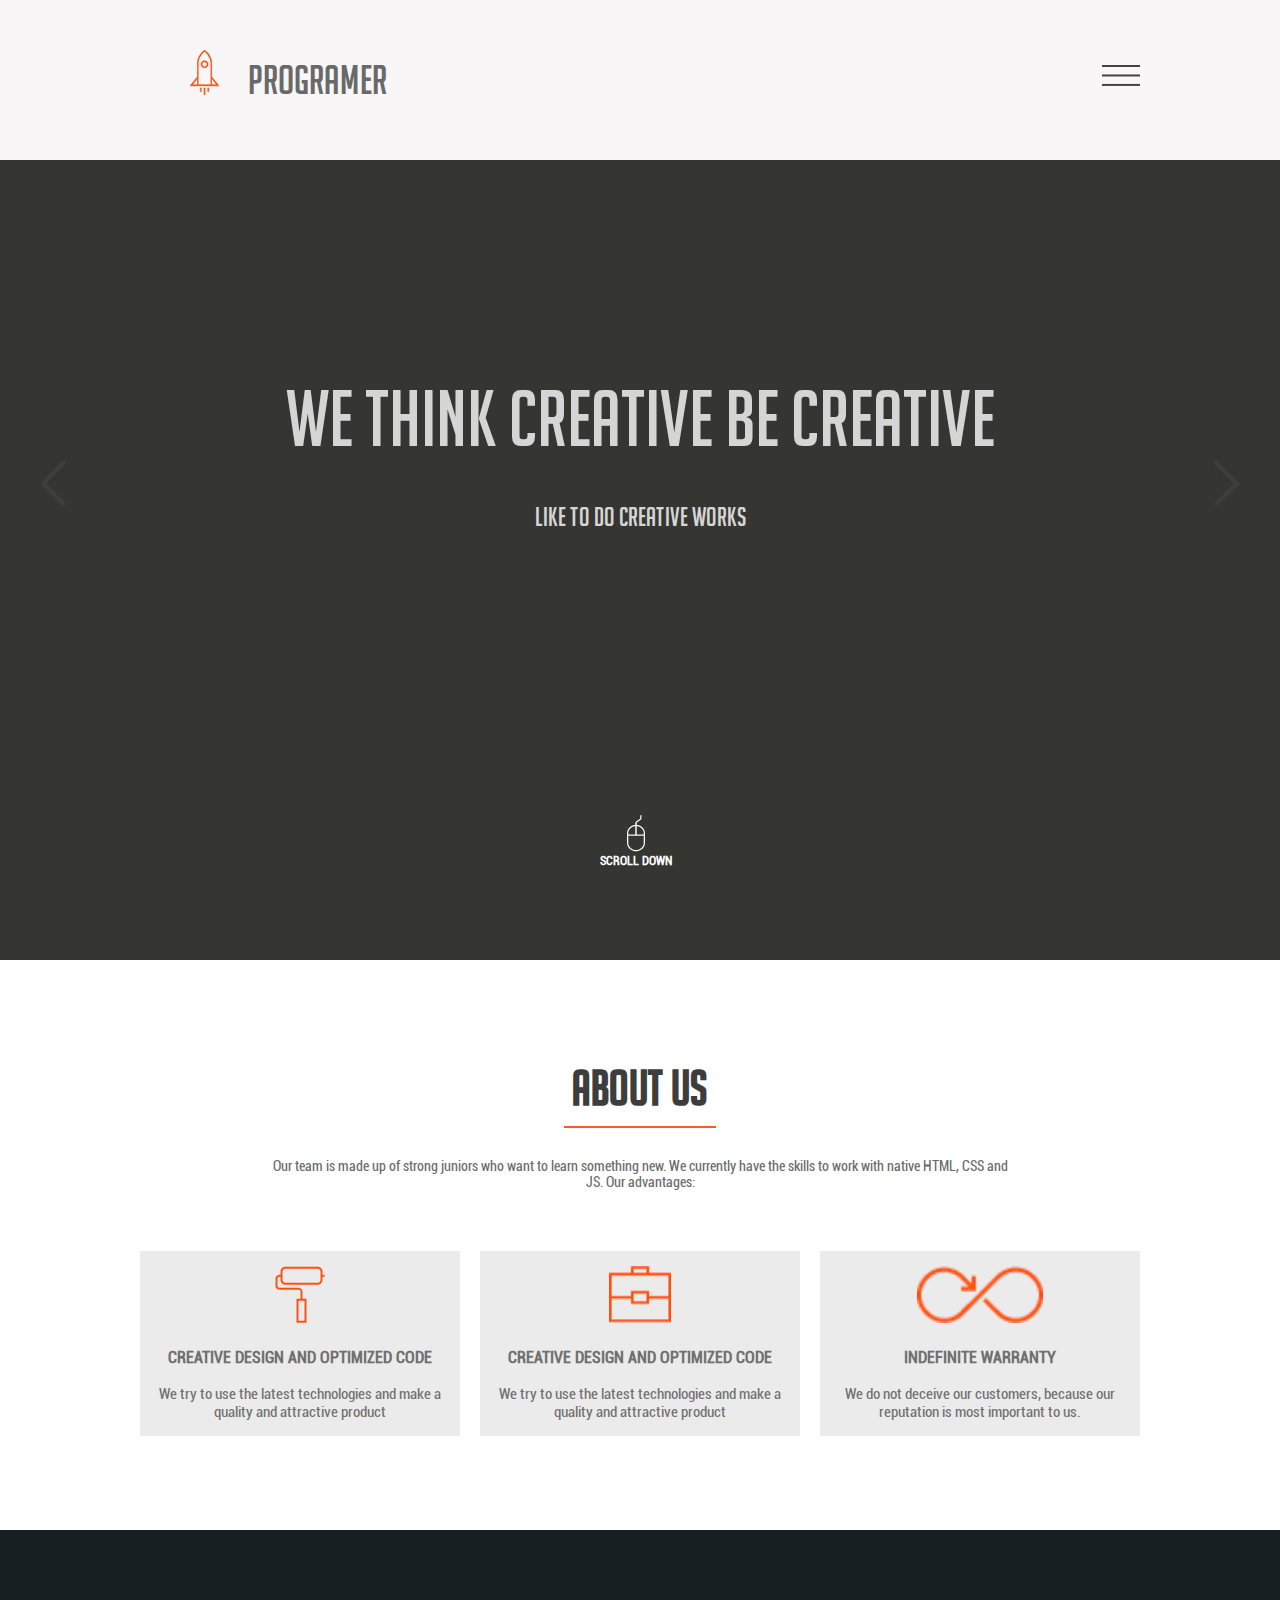
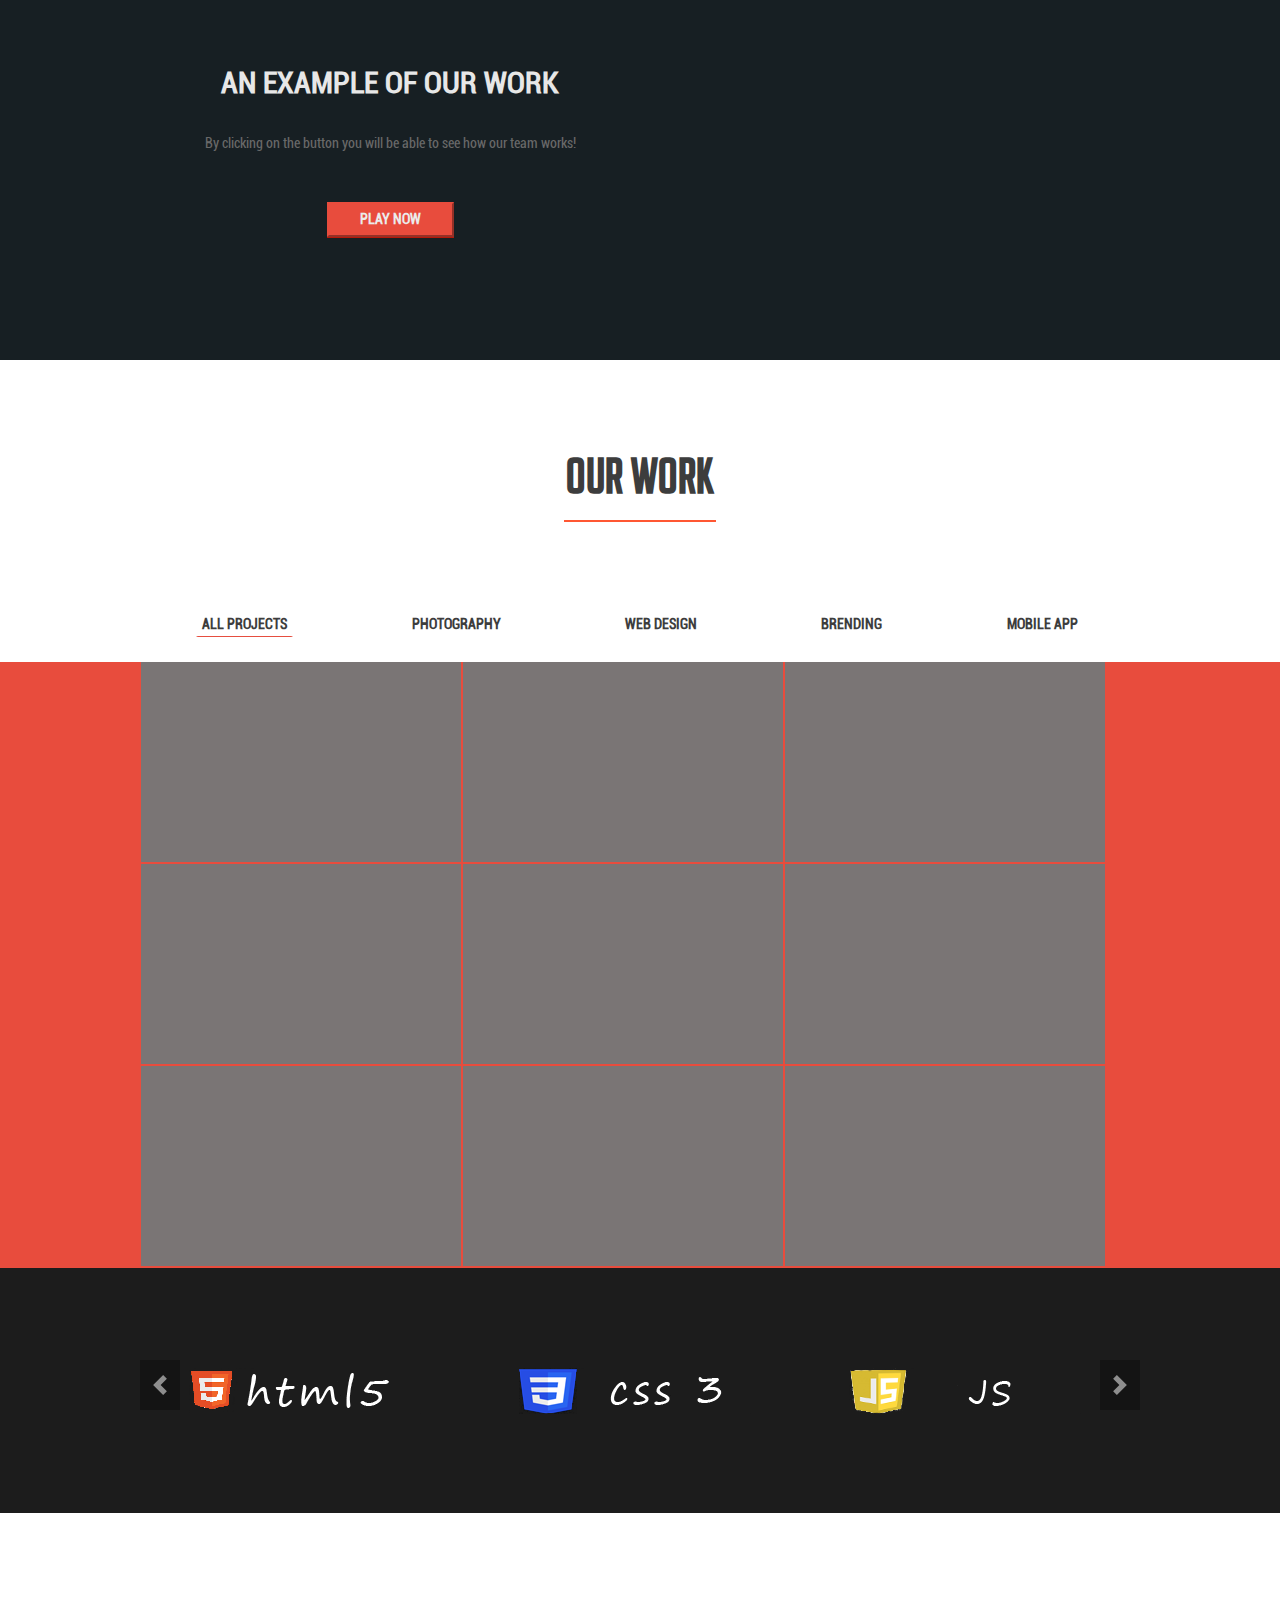
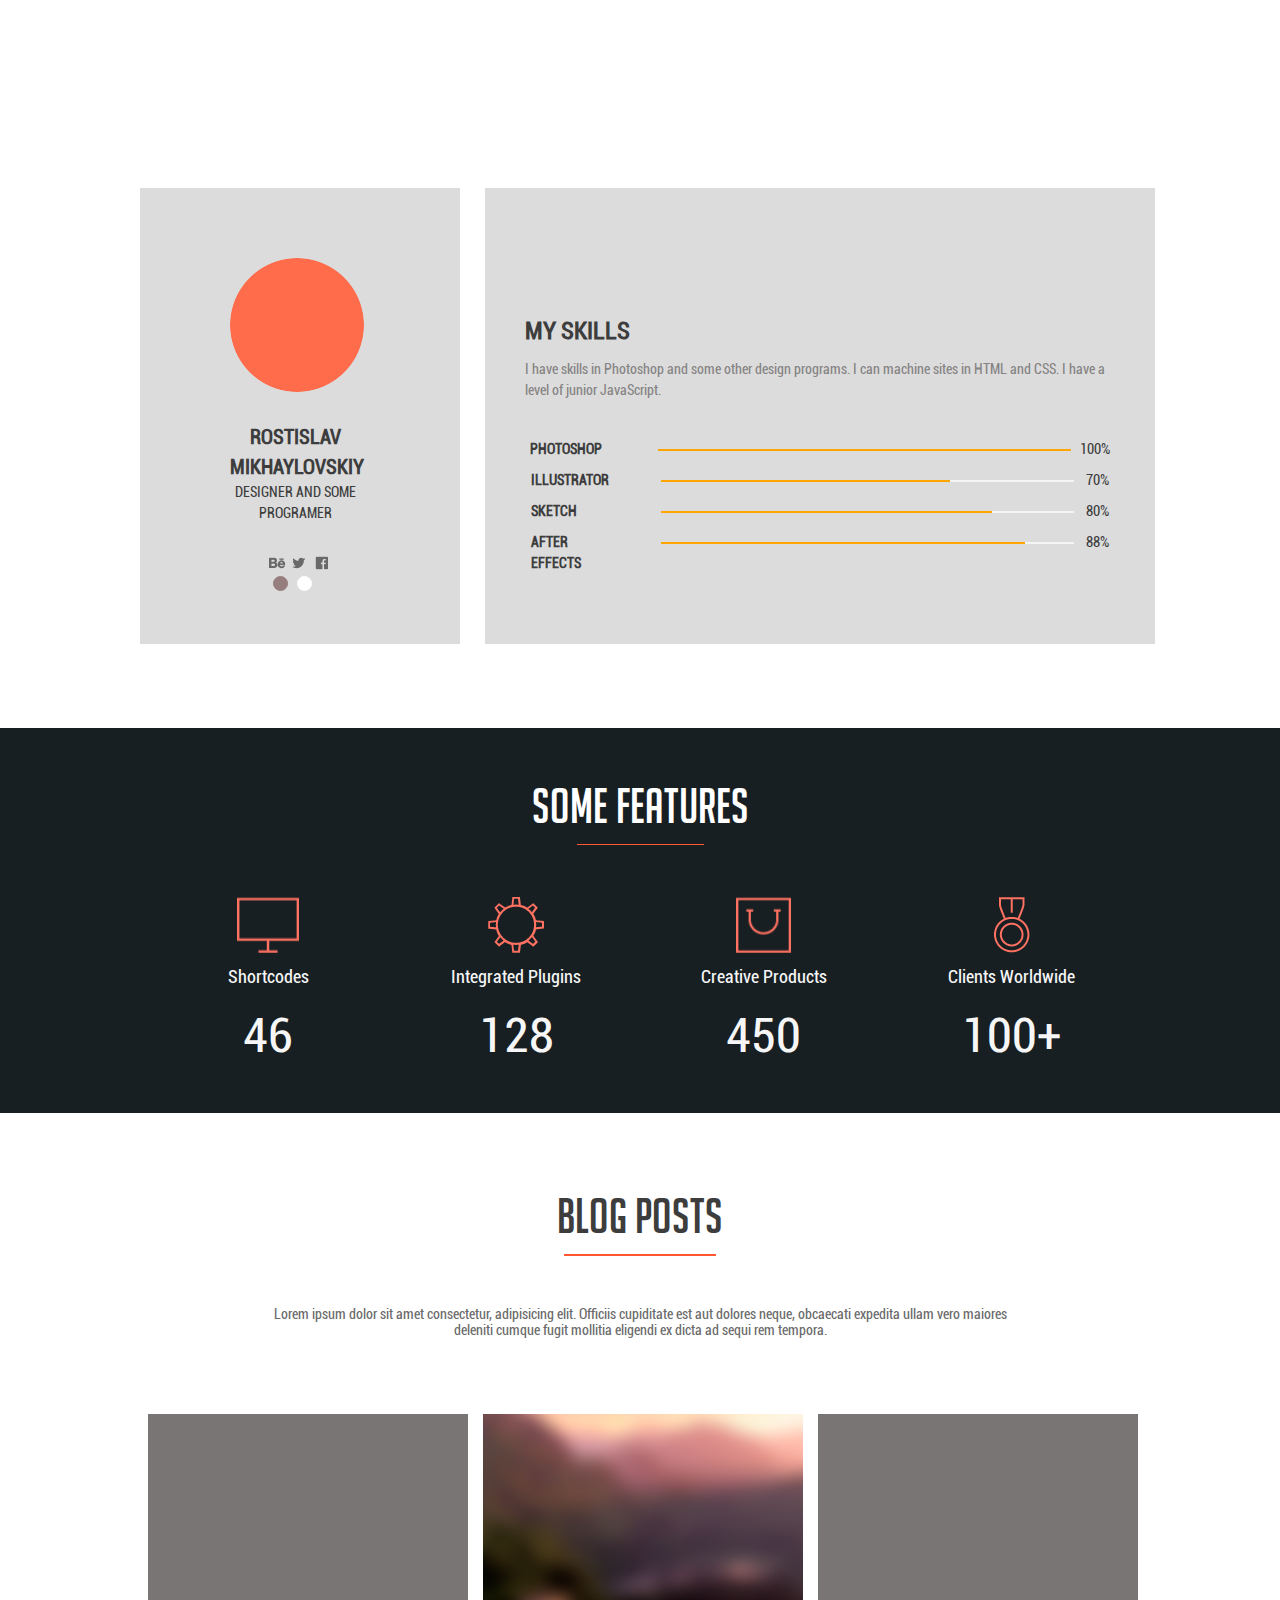
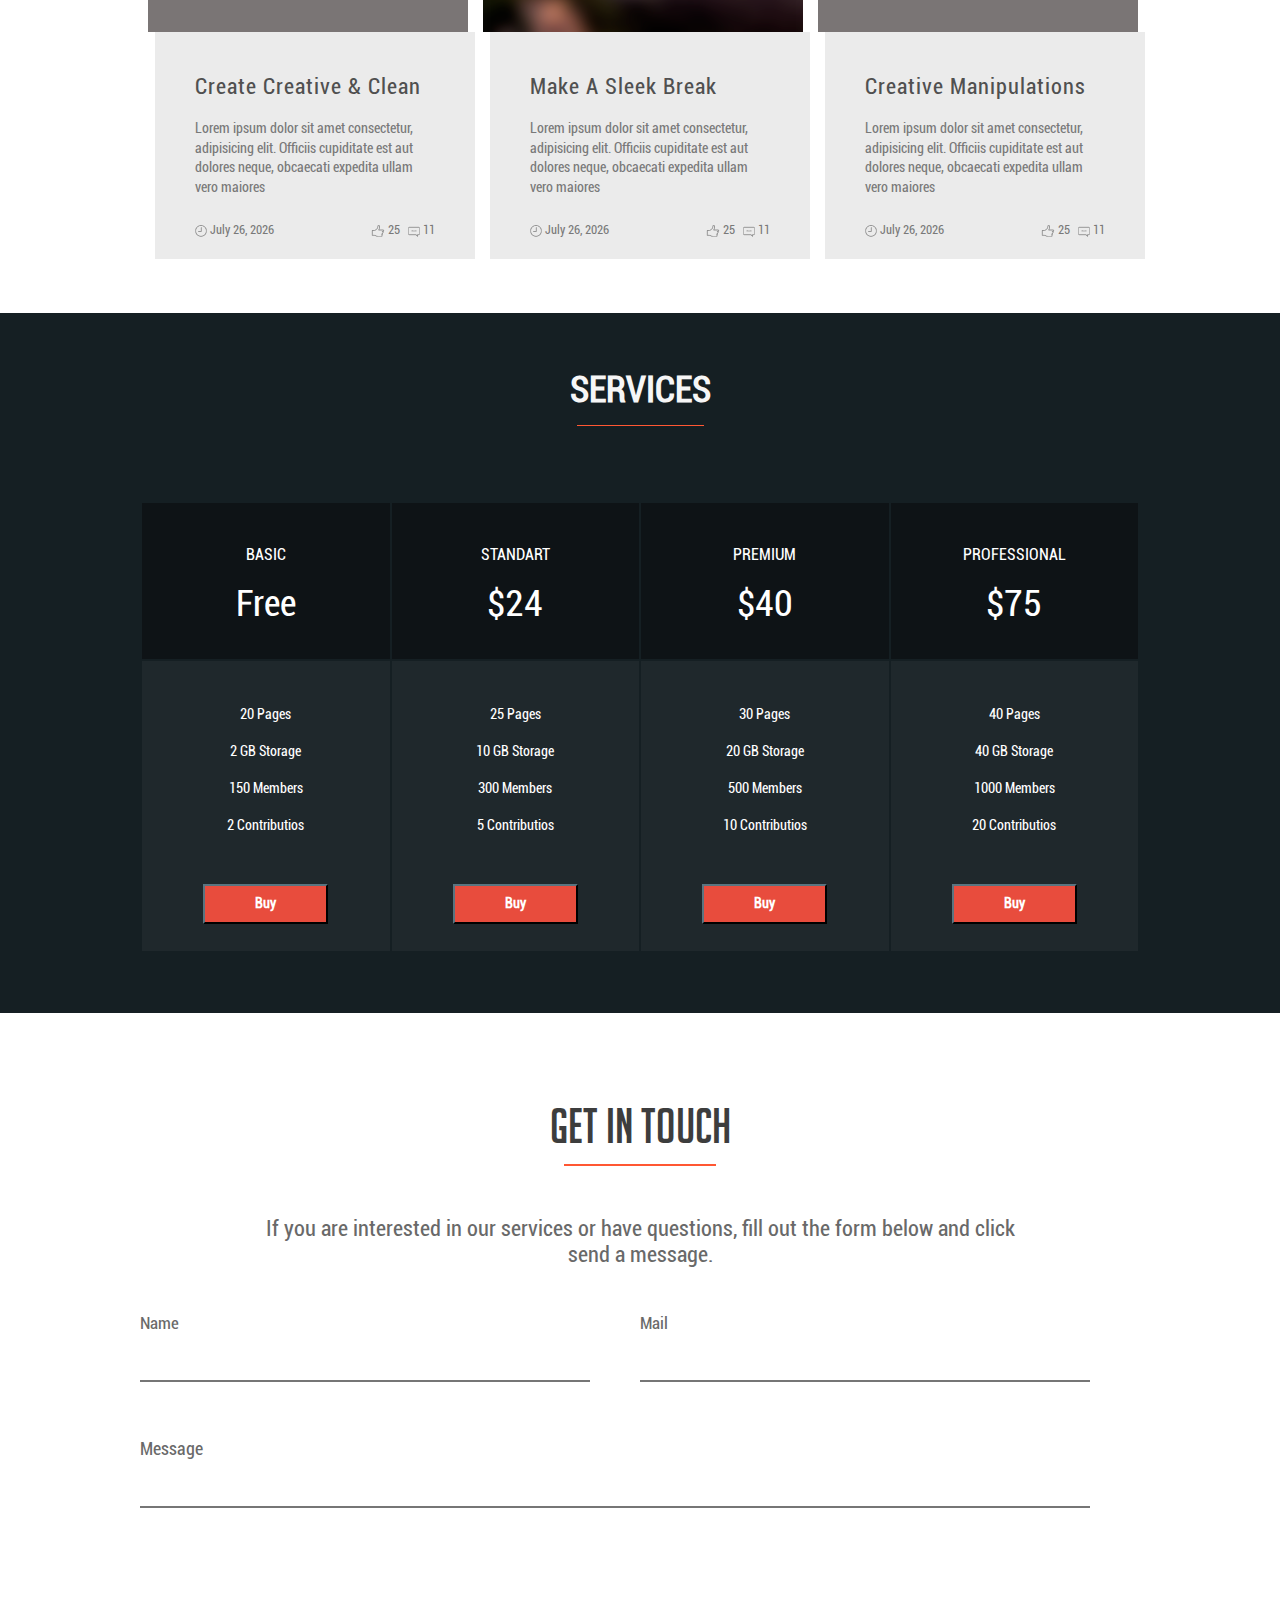
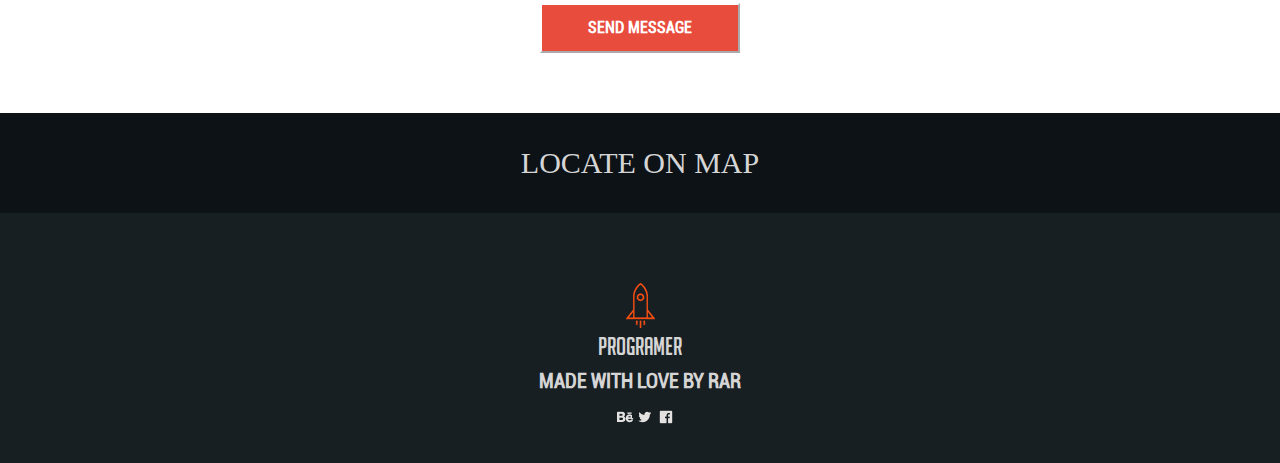
<file: index.html>
<!DOCTYPE html>
<html lang="en">
<head>
    <meta charset="UTF-8">
    <meta name="viewport" content="width=device-width, initial-scale=1.0">
    <meta name="viewport" content="width=device-width, initial-scale=1, shrink-to-fit=no">
    <title>PROGRAMER</title>
    <link rel="stylesheet" href="css/bootstrap-reboot.min.css">
    <link rel="stylesheet" href="css/font.css">
    <link rel="stylesheet" href="css/style.css">
</head>
<body>
    <header>  
        <div class="container">
            <div class="menu">
               <img src="logo/logo.png" alt="logo" class="menu_logo">
                <div class="menu_text">programer</div>
                <img src="img/menu.png" alt="menu" class="menu_img">
            </div>
        </div>
    </header>

    <section class="promo">    
        <div class="control">
            <div class="switch">
            <button class="switcher">
                <img src="icons/swtchers/1.png" alt="left">
            </button>
            </div>
                <div class="content">
                    <div class="container">
                        <h1 class="promo_header">WE THINK CREATIVE BE CREATIVE</h1>
                        <h2 class="promo_subheader">LIKE TO DO CREATIVE WORKS</h2>
                        <div class="scroll">
                            <img src="icons/mouse.png" alt="mouse" class="scroll_mouse">
                            <div class="scroll_discr">scroll down</div>
                        </div>
                    </div>
                </div>
                <div class="switch">
                    <button class="switcher">
                        <img src="icons/swtchers/2.png" alt="right">
                    </button>

                </div>
            </div>
        </div> 
    </section>

    <section class="about">
        <div class="container">
            <h2 class="about_header">about us</h2>
            <div align="center"> <hr align="center" size="2" width="150" color="#FF5733"></div>
            <div class="about_text">               
                Our team is made up of strong juniors who want to learn something new. 
                We currently have the skills to work with native HTML, CSS and JS. Our advantages:
            </div>
            <div class="about_items">
            </div>
            
        </div>
    </section>

    <section class="video">
        <div class="container">
            <div class="video_items">
                <div class="video_item">
                    <h2 class="video_header">An example of our work</h2>
                    <div class="video_disc">
                        By clicking on the button you will be able to see how our team works!
                    </div>
                    <button class="video_play">play now</button>
                </div>
                <div class="video_item">
                    <!-- plug -->
                </div>
            </div>
        </div>
    </section>

    <section class="work">
        <div class="container">
            <h2 class="work_header">our work</h2>
            <div align="center"> <hr align="center" size="2" width="150" color="#FF5733"></div>
            <div class="work_items">
                <div class="work_item changeMenu"><button>all projects</button></div>
                <div class="work_item"><button>photography</button></div>
                <div class="work_item"><button>web design</button></div>
                <div class="work_item"><button>brending</button></div>
                <div class="work_item"><button>mobile app</button></div>
            </div>
        </div>
        <div class="work_bg">
            <div class="container">
                <div class="menu_content">

                </div>
            </div>
        </div>
    </section>

    <section class="animal">
        <div class="container">
           <!-- <div class="animal_control" >    
                <div class="animal_switch">
                    <button>
                        <img src="icons/animals/switch/1.png" alt="left">
                    </button>
                </div>

                <div class="animal_items">
                    <div class="animal_item">
                        <img src="icons/animals/1.png" alt="" class="animal_img">
                        <div class="animal_disc">JS</div>
                    </div>
                    <div class="animal_item">
                        <img src="icons/animals/2.png" alt="" class="animal_img">
                        <div class="animal_disc">CSS</div>
                    </div>
                    <div class="animal_item">
                        <img src="icons/animals/3.png" alt="" class="animal_img">
                        <div class="animal_disc">HTML</div>
                    </div>
                </div>   

                <div class="animal_switch">
                    <button>
                        <img src="icons/animals/switch/2.png" alt="right">
                    </button>
                </div>
            -->
            <div class="slider">
                <div class="slider__wrapper">
                  <div class="slider__item">
                   <div> <img src="icons/animals/1.png"></img>
                </div>            
                  </div>
                  <div class="slider__item">
                    <div><img src="icons/animals/2.png"></img></div>
                  </div>
                  <div class="slider__item">
                    <div><img src="icons/animals/3.png"></img></div>
                  </div>
                  <div class="slider__item">
                    <div><img src="icons/animals/4.png"></img></div>
                  </div>
                </div>
                <a class="slider__control slider__control_left"  role="button"></a>
                <a class="slider__control slider__control_right slider__control_show" role="button"></a>
              </div>

            </div>
        </div>
    </section>






    <section class="skills">
        <div class="container">   
            
            
            
        </div>
    </section>

    <section class="features">
        <div class="container">
            <div features_info>
                <div class="name_feature">
                    <div class="feature_get">SOME FEATURES</div>
                    <div align="center"> <hr align="center" size="1" width="125" color="#FF5733"></div>
                </div>
                <div class="feature_block">
                    <div class="feature_img">
                        <img src="img/Shortcodes.png"></img>
                        <div class="name_features">Shortcodes</div>
                        <div class="count">46</div>
                    </div>
                    <div class="void"></div>
                    <div class="feature_img">
                        <img src="img/IntPlug.png"></img>
                        <div class="name_features">Integrated Plugins</div>
                        <div class="count">128</div>
                    </div>
                    <div class="void"></div>
                    <div class="feature_img">
                        <img src="img/Creative.png"></img>
                        <div class="name_features">Creative Products</div>
                        <div class="count">450</div>
                    </div>
                    <div class="void"></div>
                    <div class="feature_img">
                        <img src="img/Worldwide.png"></img>
                        <div class="name_features">Clients Worldwide</div>
                        <div class="count">100+</div>
                    </div>
                </div>
            </div>
        </div>
    </section>

    <section class="blog">
        <div class="container">
             <div class ="send_main">
                <div class="blog_get">BLOG POSTS</div>
                <div align="center"> <hr align="center" size="2" width="150" color="#FF5733"></div>
                    <div class="blog_text">
                        Lorem ipsum dolor sit amet consectetur, adipisicing elit. 
                        Officiis cupiditate est aut dolores neque, obcaecati expedita ullam vero maiores 
                        deleniti cumque fugit mollitia eligendi ex dicta ad sequi rem tempora.
                    </div>
                    <div class="blog_field">                        
                   </div>
                </div>     
            </div>
    </section>

    <section class="choose">
        <div class="container">
            <h2 class="discript">SERVICES</h2>
            <div align="center"> <hr align="center" size="1" width="125" color="#FF5733"></div>
            <div class="inf_plan">
            </div>
        </div>
    </section>

     <section class="Message">
        <div class="container">       
            <div class ="send_main">
                <div class="get_text">GET IN TOUCH</div>
              <div align="center"> <hr align="center" size="2" width="150" color="#FF5733"></div>
                <div class="inf_text">
                    If you are interested in our services or have questions, fill out the form below and click send a message.
                </div>
                <form action="#" class="form">
                    <div class="name_field">
                        Name
                    <br>
                    <input name="name" type="name" size="90%" class="message_input">
                    </div>
                    <div class="mail_field">
                        Mail
                        <br>
                        <input name="mail" type="mail" size="90%" class="message_input">
                    </div>
                    <div class="message_field">
                        Message
                        <br>
                        <input name="message"  type="phone" size="95%" class="message_input main_input">
                    </div>                               
                    <button class="send" data-send>SEND MESSAGE</button>
                </form>
            </div>

            
        </div>

    </section>
    <footer>
        <div class="top_footer">
            <div class="container">
                <div class = "map_text">LOCATE ON MAP</div>
            </div>
        </div>
        <div class="container">
             <div class="main_footer">
                <div class="last_block">
                    <img src="logo/logo.png" alt="logo" class="logo_foot">
                    <div class="text_footer">PROGRAMER</div>
                    <h6 class="text_footer2">MADE WITH LOVE BY RAR</h6>
                    <div class ="socials">
                        <button>
                            <img src="img/Social/1.png" alt="Be" class="social">
                        </button>
                        <button>
                            <img src="img/Social/2.png" alt="Twiter" class="social">
                        </button>
                        <button>
                            <img src="img/Social/3.png" alt="logo" class="social">
                        </button>
                    </div>

                </div>
             </div>
        </div>
    </footer>
    <div class="modal hide">
        <div class="modal__dialog">
            <div class="modal__content">
                <form action="#" class="form">
                    <div data-close class="modal__close">&times;</div>
                    <div class="modal__title"></div>
                    <input required placeholder="Your name" name="name" type="text">
                    <input required placeholder="Your mail" name="mail" type="mail">
                    <input required placeholder="Your phone" name="phone" type="phone">
                    <button>BUY</button>
                </form>
            </div> 
        </div>    
    </div>
    <script src="js/script.js"></script>
</body>
</html>
</file>
<file: css/font.css>
@font-face {
    font-family: "BigNoodleTitling"; 
    src: url("../fonts/big_noodle_titling.ttf") format("truetype"); 
    font-style: normal; 
    font-weight: normal; 
} 
@font-face {
    font-family: "Roboto"; 
    src: url("../fonts/Roboto.ttf") format("truetype"); 
    font-style: normal; 
    font-weight: normal; 
} 
@font-face {
    font-family: "Roboto1"; 
    src: url("../fonts/Roboto1.ttf") format("truetype"); 
    font-style: normal; 
    font-weight: normal; 
}
</file>
<file: css/style.css>
.container {
    position: relative;
    height: 100%;
    width:1000px;
    margin: 0 auto;
    box-sizing:border-box;
}
input:-webkit-autofill {
    -webkit-box-shadow: 0 0 0px 1000px rgb(255, 255, 255) inset;
    -webkit-text-fill-color: rgb(0, 0, 0) !important;
    color: rgb(0, 0, 0) !important;
}
header {
    min-height: 130px;
    background-color: #f8f6f6;

}
.menu {
    padding: 50px;
    user-select: none;
}
.menu .menu_img{
    display: inline-block;
    vertical-align: top;
    margin-top: 15px;
    position: absolute;
    right: 0;
}
.menu .menu_text {
    font-size: 40px;
    font-family: "BigNoodleTitling";
    color: rgb(105, 105, 105);    
    text-transform: uppercase;
    display: inline-block;
    vertical-align: top;
    margin-left: 25px;
    user-select: text;
}
.promo {

    padding: 200px 0 45px 0;
    min-height: 710px;
    text-align: center;
    background-color: #353531;
}
.promo .control {
    display: flex;
    justify-content: space-around;
    min-height: 555px;
}
.promo .control .switch {
    margin-top: 100px;
}
.promo .control .switch .switcher {
    user-select: none;
    outline: none;
    border: none;
    background-color: #353531;
}
.promo .control .content .scroll{
    display: inline-block;
    position: absolute;
    bottom: 45px;
    left: 46%;
    user-select: none;
}
.promo .control .content .promo_header {
    font-size: 78px;
    font-weight:lighter;
    font-family: "BigNoodleTitling";
    color: rgb(214, 213, 213);
    text-align: center;    
}
.promo .control .content .promo_subheader {
    font-size: 26px;
    font-weight: lighter;
    font-family: "BigNoodleTitling";
    color: rgb(214, 213, 213);
    text-align: center; 
    margin-top: 20px;
}
.promo .control .content .scroll .scroll_discr {
    font-size: 12px;
    font-family: "Roboto";
    color: rgb(255, 255, 255);
    font-weight: bold;
    text-align: center;  
    text-transform: uppercase;    
}
.promo .control .content .scroll .scroll_mouse {
    display: inline-block;
}
.about {
    padding-top: 100px;
    min-height: 570px;
    padding-bottom: 30px;
}
.about .about_header {
    font-size: 48px;
    font-family: "BigNoodleTitling";
    color: rgb(61, 61, 61);
    line-height: 1.2;
    text-align: center;
    text-transform: uppercase;
}
.about .about_text {
    width: 750px;
    margin: 0 auto;
    margin-top: 30px;
    font-size: 14px;
    font-family: "Roboto";
    color: rgb(105, 105, 105);
    line-height: 1.2;
    text-align: center;
}  
.about .about_items {
    margin-top: 60px;
    display: flex;
    justify-content: space-between;
    text-align: center;
}
.about .about_items .about_item {
    padding: 15px;
    background-color: #ebebeb;
    width: 320px;
}
.about .about_items .about_item .about_disc {
    margin-top: 25px;
    font-size: 15px;
    font-family: "Roboto";
    color: rgb(112, 112, 112);
    line-height: 1.2;     
}
.about .about_items .about_item .about_disc span {
    text-align: center;
    font-size: 16px;
    font-family: "Roboto";
    color: rgb(112, 112, 112);
    font-weight: bold;
    text-transform: uppercase;
}
.about .about_items .about_item .about_img {
    min-height: 57px;
    user-select: none;
}
.video {
    min-height: 430px;
    background-color: #171f23;
}
.video .video_items {
    display: flex;
}
.video .video_items .video_item {
    width:50%;
    min-height: 430px;;
    text-align: center;  
    padding: 130px 0 100px 0;
}
.video .video_items .video_item .video_header {
    font-size: 30px;
    font-family: "Roboto";
    color: rgb(231, 231, 231);
    font-weight: bold;  
    text-transform: uppercase;
}
.video .video_items .video_item .video_disc {
    margin-top: 30px;
    font-size: 14px;
    font-family: "Roboto";
    color: rgb(105, 105, 105);
    line-height: 1.2;
    text-align: center;    
}
.video .video_items .video_item .video_play {
    background-color: rgb(232, 76, 61);
    width: 127px;
    height: 35px;
    text-transform: uppercase;
    font-size: 14px;
    font-family: "Roboto";
    margin-top: 50px;
    color: rgb(235, 235, 235);
    font-weight: bold;   
    box-shadow: 0px 1px 0px #b51809;
    border-color:  rgb(232, 76, 61);
    cursor: pointer;
    outline: none;  
    user-select: none;
}
.work {
    padding-top: 80px ;
    min-height: 840px;
    text-align: center;
}
.work .work_bg {
    margin-top: 25px;
    min-height: 600px;
    background-color: #e84c3d;
}
.work .work_bg .menu_content {
    display: flex;
    align-content: stretch;
    flex-wrap: wrap;
}
.work .work_bg .menu_content .menu_item img{
    width: 320px;
    height: 200px;
    user-select: none;
}
.work .work_header {
    text-transform: uppercase;
    font-size: 48px;
    font-family: "BigNoodleTitling";
    color: rgb(61, 61, 61);      
}
.work .work_items {
    margin-top: 90px;
    display: flex;
    justify-content: space-around;
}
.work .work_items .work_item button {
    font-size: 14px;
    font-family: "Roboto";
    color: rgb(61, 61, 61);
    font-weight: bold;
    text-transform: uppercase;
    outline: none;
    border: none;
    background-color: white;
    user-select: none;
}
.animal {
    min-height: 245px;
    background-color: #1c1c1c;
}
.animal .animal_control {
    min-height: 245px;
    display: flex;
    justify-content: space-around;
    align-items: center;
    user-select: none;
}

.animal .animal_control .animal_items {
    width: 675px;
    display:flex;
    justify-content: space-between;
}
.animal .animal_control .animal_items .animal_item .animal_disc {
    display: inline-block;
    vertical-align: top;
    margin-top: 10px;
    font-size: 14.694px;
    font-family: "MgOpenModata";
    color: #ececec;  
    user-select: text;   
}
.animal .animal_control .animal_switch {
    margin-bottom: 15px;
}
.animal .animal_control .animal_switch button{
    outline: none;
    background-color: #1c1c1c;
    border:none;
}
.slider {
    position: relative;
    overflow: hidden;
  }
.animalimg{
    background-image:"icons/"
}

  .slider__item {
    flex: 0 0 33%;
    max-width: 33%;
    margin-top: 100px;
  }

  .slider__control {
    position: absolute;
    top: 80%;
    display: flex;
    align-items: center;
    justify-content: center;
    width: 40px;
    color: #fff;
    text-align: center;
    opacity: 0.5;
    height: 50px;
    transform: translateY(-50%);
    background: rgba(0, 0, 0, .5);
  }

  .slider__control:hover,
  .slider__control:focus {
    color: #fff;
    text-decoration: none;
    outline: 0;
    opacity: .9;
  }

  .slider__control_left {
    left: 0;
  }

  .slider__control_right {
    right: 0;
  }

  .slider__control::before {
    content: '';
    display: inline-block;
    width: 20px;
    height: 20px;
    background: transparent no-repeat center center;
    background-size: 100% 100%;
  }

  .slider__control_left::before {
    background-image: url("data:image/svg+xml;charset=utf8,%3Csvg xmlns='http://www.w3.org/2000/svg' fill='%23fff' viewBox='0 0 8 8'%3E%3Cpath d='M5.25 0l-4 4 4 4 1.5-1.5-2.5-2.5 2.5-2.5-1.5-1.5z'/%3E%3C/svg%3E");
  }

  .slider__control_right::before {
    background-image: url("data:image/svg+xml;charset=utf8,%3Csvg xmlns='http://www.w3.org/2000/svg' fill='%23fff' viewBox='0 0 8 8'%3E%3Cpath d='M2.75 0l-1.5 1.5 2.5 2.5-2.5 2.5 1.5 1.5 4-4-4-4z'/%3E%3C/svg%3E");
  }

  .slider__item>div {
    text-align: center;
  } 


  









.skills{
    height: 815px ;
    background-color:white ; 
}

.skills .skill_display{
    padding-top: 275px; 
    display: flex;
    justify-content: space-between;
    width: 1015px;
}
.skills .skill_display .name_skill{
    min-height: 430px;
    width: 320px;
    background-color: #dcdcdc;
    padding-left: 90px;
    padding-right: 100px;
    padding-top: 70px;
    text-align: center;
    user-select: none;
}
.skills .skill_display .name_skill_main {
    display: block;
    
}
.skills .skill_display .name_skill_main .skill_name{
    font-weight: bold;
    font-size: 20px;
    font-family: "Roboto";
    color: rgb(61, 61, 61);
    margin-top: 30px;
    text-transform: uppercase;
    user-select: text;
}
.skills .skill_display .name_skill_main .work_skill{
    font-size: 14px;
    font-family: "Roboto";
    color: rgb(61, 61, 61);  
    user-select: text;
}
.skills .skill_display .name_skill_main .img_social{
    margin-top: 25px;
}
.skills .skill_display .name_skill_main .img_social button {
    outline: none;
    border: none;
    background-color: #dcdcdc;
    margin-right: 2px;
    width: 17px;
    height: 17px;
}
.skills .skill_display .name_skill_main .circle_skill button {
    outline: none;
    border: none;
    background-color:  #dcdcdc; 
    padding: 0;
    margin-right: 5px;
}
.skills .skill_display .skill_info{
    min-height: 430px;
    width: 670px;
    background-color:  #dcdcdc;
    padding-top: 125px;
    padding-left: 40px;
    padding-right: 40px;
    padding-bottom: 70px;
    user-select: none;
}
.skills .skill_display .skill_info .skill_text{
    text-align: left;  
}
.skills .skill_display .skill_info .skill_text .get_skill{
    font-weight: bold;
    font-size: 24px;
    font-family: "Roboto";
    color: rgb(61, 61, 61);
}
.skills .skill_display .skill_info .skill_text .bottom-info{
    min-height: 60px;
    margin-top: 10px;
    font-size: 14px;
    font-family: "Roboto";
    color: rgb(133, 131, 131);
    user-select: text;
}
.skills .skill_display .skill_info .skill{
    margin-top: 10px;
    display:flex; 
    flex-direction: column;
    background-color:  #dcdcdc;
}
.skills .skill_display .skill_info .skill .skill_line{
    margin-top: 10px;
    display: flex;
    justify-content:space-around;
}
.skills .skill_display .skill_info .skill .skill_line .skill_name{
    font-size: 14px;
    font-weight: bold;
    font-family: "Roboto";
    color: rgb(61, 61, 61);   
    margin-right: 30px;
    width: 15%;
        
}
.skills .skill_display .skill_info .skill .skill_line .hr{
    display: flex;
    align-items: center;
    width: 70%;
    height: 2px;
    margin-top: 10px;
    background-color:whitesmoke;
}
.skills .skill_display .skill_info .skill .skill_line .hr .progress_bar{
    background: orange;
    height: 100%;
    width: 88%;
    
}
.skills .skill_display .skill_info .skill .skill_line .skill_count{
    font-size: 14px;
    font-family: "Roboto";
    color: rgb(61, 61, 61);
}
.features{
    height: 385px ;
    background-color: rgb(23, 31, 35);
    display: flex;
    flex-wrap: wrap;
}
.features .name_feature .feature_get{
    font-size: 48px;
    font-family: "BigNoodleTitling";
    color: white;
    line-height: 1.2;
    text-align: center;
    margin-top: 50px;
}
.features .feature_block{
    width: 900px;
    height: 170px;
    border:1px double rgb(23, 31, 35);;
    margin-left: 5%;
    margin: 50px;
    display: flex;
}
.features .feature_block .void{
    width: 12%;
    border:1px double rgb(23, 31, 35);;
}

.features .feature_block .feature_img{
    font-family: "Roboto";
    color:rgb(246, 246, 246);
    text-align: center;
    width: 20%;
    border:1px double rgb(23, 31, 35);;
    display: block;
    user-select: none;
}
.features .feature_block .feature_img img {
    height: 56px;
}
.features .feature_block .feature_img .name_features{
    font-size: 18px ;
    margin-top: 10px;
    user-select: text;
}
.features .feature_block .feature_img .count{
    font-size: 48px ;
    margin-top: 10px;
}
.blog{
    height: 800px;
    background-color:white;
    text-align: center;
    display: flex;
    flex-wrap: wrap;
}
.blog .blog_text{
    margin: 0 auto;
    margin-top: 50px;
    width: 750px;
    font-size: 14px;
    font-family: "Roboto";
    color: rgb(105, 105, 105);
    line-height: 1.2;
    text-align: center; 
}
.blog .blog_get{
    font-size: 48px;
    font-family: "BigNoodleTitling";
    color: rgb(61, 61, 61);
    line-height: 1.2;
    text-align: center;
    margin-top: 75px;
}
.blog .blog_field{
    margin-top: 75px;
    height: 420px;
    display: flex;
    justify-content: space-around;
}
.blog .blog_field .blog_post{
    min-height: 425px;
    width: 350px;
    display: block;
    user-select: none;
}
.blog .blog_field .blog_post .blog_post_text{
    font-family: "Roboto";
    padding: 40px 40px 20px 40px;
    line-height: 1.4;
    background-color: rgb(235, 235, 235);
    min-height: 210px;
    width: 320px;
    margin-left: 15px;
}
.blog .blog_field .blog_post .blog_post_text .post_main{
    font-size: 22px;
    text-align: left; 
    letter-spacing: 1px;
    color: rgb(80, 80, 80);
    display: block;
    user-select: text;
}
.blog .blog_field .blog_post .blog_post_text .post_info{
    font-size: 14px;
    text-align: left; 
    color: rgb(121, 121, 121); 
    display: block;
    margin-top: 16px;
    user-select: text;
}
.blog .blog_field .blog_post .blog_post_text .the_end .left {
    user-select: text;
}
.blog .blog_field .blog_post .blog_post_text .the_end .left img{
    user-select: none;
}
.blog .blog_field .blog_post .blog_post_text .the_end {
    font-size: 12px;
    color: rgb(121, 121, 121);  
    display: flex;
    margin-top: 25px;
    justify-content: space-between;
}
.blog .blog_field .blog_post .blog_post_text .the_end .right .second {
    margin-left: 5px;
}
.choose{
    padding-top: 50px;
    height:700px;
    background-color:rgb(21, 31, 35);
}
.choose .discript {
    font-size: 36px;
    font-family: "Roboto";
    color: rgb(246, 246, 246);
    text-align: center;
}
.choose .inf_plan{
    margin-top: 75px;
    border:1px double rgb(21, 31, 35);
    display: flex;
    justify-content: space-around;
}
.choose .inf_plan .block_info{
    user-select: none;
    min-height: 450px;
    width: 25%;
}
.choose .inf_plan .block_info:hover{
    border: solid 2px #f6744b;
}

.choose .inf_plan .block_info .top_info{
    border:1px double rgb(21, 31, 35);
    height: 35%;
    font-family: "Roboto";
    color: rgb(255, 255, 255);
    text-align: center;   
    background-color: rgb(14, 19, 22);
    padding-top: 40px;
}
.choose .inf_plan .block_info .bot_info{
    border:1px double rgb(21, 31, 35);
    height: 65%;
    font-size: 14px;
    font-family: "Roboto";
    color: rgb(255, 255, 255);
    text-align: center;   
    padding: 35px 0;
    background-color: rgb(31, 40, 44); 
}
.choose .inf_plan .block_info .top_info .name_price{  
    font-size: 14;    
    display: block; 
    text-transform: uppercase;
}
.choose .inf_plan .block_info .top_info .price{
    font-size: 36.328px;
    margin-top: 10px;
    display: inline-block; 
}
.choose .inf_plan .block_info .bot_info .services {
    line-height: 2.65em;
    width: 115px;
    text-align: center;
    margin: 0 auto;
}
.choose .inf_plan .block_info .bot_info .purchase{
    text-align: center;
    color: white;   
    margin: 0 auto;
    margin-top: 40px;
    height: 40px;
    width: 125px;
    background-color:rgb(246, 118, 75);
    background-color: rgb(232, 76, 61);
    border-color:  rgb(31, 40, 44);;
    font-weight: bold;  
    cursor: pointer;
    outline: none;
  }

 .get_text{
    font-size: 48px;
    font-family: "BigNoodleTitling";
    color: rgb(61, 61, 61);
    line-height: 1.2;
    text-align: center;
}
.message_input {
    margin-top: 20px;
    border-top: 0px;
    border-right: 0px;
    border-left: 0px;
    width: 90%;
    font-size: 20px;
    display: block;
    outline:none;
}
.main_input {
    width: 95%;
}
.Message {
    height: 700px;
    background-color: white;
    text-align: center;
    display: flex;
    flex-wrap: wrap;
}
.Message .inf_text{
    margin: 0 auto;
    margin-top: 50px;
    width: 750px;
    font-size: 22px;
    font-family: "Roboto";
    color: rgb(105, 105, 105);
    line-height: 1.2;
    text-align: center;  
}
.Message .send{
    text-align: center;
    color: white;   
    margin: 0 auto;
    height: 50px;
    width: 200px;
    margin-top: 40px;
    background-color:rgb(246, 118, 75);
    background-color: rgb(232, 76, 61);
    font-weight: bold;   
    border-color:  #ffffff;
    cursor: pointer;
    outline: none;
    user-select: none;
}
.Message .send_main{
    margin-top: 85px;
    height: 440px;
    
}
.Message .form{
    height: 250px;
    margin-top: 45px;   
    display:flex; 
    flex-wrap: wrap;
}
.Message .form .message_field{
    height: 50%;
    width:100% ;
    font-size: 18px;
    font-family: "Roboto";
    color: rgb(105, 105, 105);
    line-height: 1.2;
    text-align: left;
}
.Message .form .mail_field{
    width: 50%;
    height: 50%;  
    font-size: 17px;
    font-family: "Roboto";
    color: rgb(105, 105, 105);
    line-height: 1.2;
    text-align: left;
}
.Message .form .name_field{
    width: 50%;
    height: 50%;
    font-size: 17px;
    font-family: "Roboto";
    color: rgb(105, 105, 105);
    line-height: 1.2;
    text-align: left;
    
      

}
.Message .inf_img{
    margin-top: 50px;
    
}
.top_footer {
    min-height: 100px;
    width: 100%;
    background-color: rgb(12, 18, 21);
    text-align: center;
}
.top_footer .map_text {
    font-size: 30px;
    font-family: "Impact";
    color: rgb(214, 213, 213);
    text-transform: uppercase;
    display:inline-block;
    margin-top:27px;
}
.main_footer .last_block{
    display:inline-block;
}
.main_footer{
    min-height: 250px;
    text-align: center;
}
.main_footer .last_block .text_footer{
    font-family: "BigNoodleTitling";
    font-size: 25px;
    color: rgb(214, 213, 213);
}
.main_footer .last_block .logo_foot{
    display: inline-block;
    vertical-align: middle;
    margin-top: 70px;
    user-select: none;
}
footer {
    background-color: rgb(23, 31, 35);
}
.main_footer .last_block .text_footer2{
    font-family: "Roboto";
    font-size: 20px;
    color: rgb(214, 213, 213);
    text-align: center;
}
.main_footer .socials{
    margin: 0 auto;
    user-select: none;
}
.main_footer .socials button{
    border: none;
    outline: none;
    background-color: rgb(23, 31, 35);
    height:14px;
    width: 14px;
    margin-right: 3px;
    
}

 /* ДЛЯ JavaScript */

 .circle{
    width: 15px;
    height: 15px;
    background-color: #ffffff;
    border: 1px solid #ffffff;
    border-radius: 50%;
 }
 .circleActive {
    background-color: #957e7d;
    border: 1px solid #957e7d;
 }


.changeMenu{
    border-bottom: solid 1px #e64e40 ;
    border-radius: 2px;
    font-weight: bold;
    margin: 0;
    padding: 0;
}

.menu_item {
    width: 322px;
    height: 202px;
}
.show{
    display: block;
}
.hide{
    display: none;
}
.modal{
    user-select: none;
    position:fixed;
    top:0;
    left:0;
    padding: 100px;
    z-index:1050;
    width:100%;
    height:100%;
    overflow:hidden;
    background-color:rgba(0,0,0,.5);
}
.modal .modal__dialog{
    max-width:500px;
    margin:40px auto;
}
.modal .modal__dialog .modal__content {
    font-family: "Roboto";
    font-weight:lighter;
    position:relative;
    width:100%;
    padding:40px;
    background-color:rgb(32, 31, 31);
    border:1px solid rgba(0,0,0,.2);
    border-radius:10px;
    max-height:80vh;
    overflow-y:auto;
}
.modal .modal__dialog .modal__content .modal__close{
    position:absolute;
    top:8px;
    right:14px;
    font-size:30px;
    color:rgb(250, 250, 250);
    opacity:.5;
    font-weight:700;
    border:none;
    background-color:transparent;
    cursor:pointer
}
.modal .modal__dialog .modal__content .modal__title {
    color:rgb(250, 250, 250);
    text-align:center;
    margin-top: 10px;
    margin-bottom: 15px;
    font-size:20px;
    text-transform:uppercase;
}
.modal .modal__dialog .modal__content .modal__title span {
    font-weight: bold;
    font-size: 23px
    
}
.modal .modal__dialog .modal__content input {
    margin:auto;
    margin-top: 10px;
    color:rgb(250, 250, 250);
    width: 100%;
    display: block;
    background-color: black;
    border: none;
    border-radius: 5px;
    border-bottom: solid 1px  rgb(31, 30, 30, 0.8);
    outline:none;
}
.modal .modal__dialog .modal__content input:-webkit-autofill {
    -webkit-box-shadow: 0 0 0px 1000px rgb(0, 0, 0) inset;
    -webkit-text-fill-color: rgb(250, 250, 250) !important; /* цвет текста */
    color: rgb(250, 250, 250) !important; /* цвет текста */
}
.modal .modal__dialog .modal__content button {
    display: block;
    margin: 0 auto;
    margin-top: 25px;
    width: 35%;
    height: 35px;
    font-size: 20px;
    font-weight: bold;
    color: rgb(214, 208, 208);
    background-color: rgb(0, 0, 0);;
    border:none;
    border-radius: 10px;
    user-select: none;
    outline: none;
}
.img_loading {
    display: block;
    margin: 0 auto;
}
</file>
